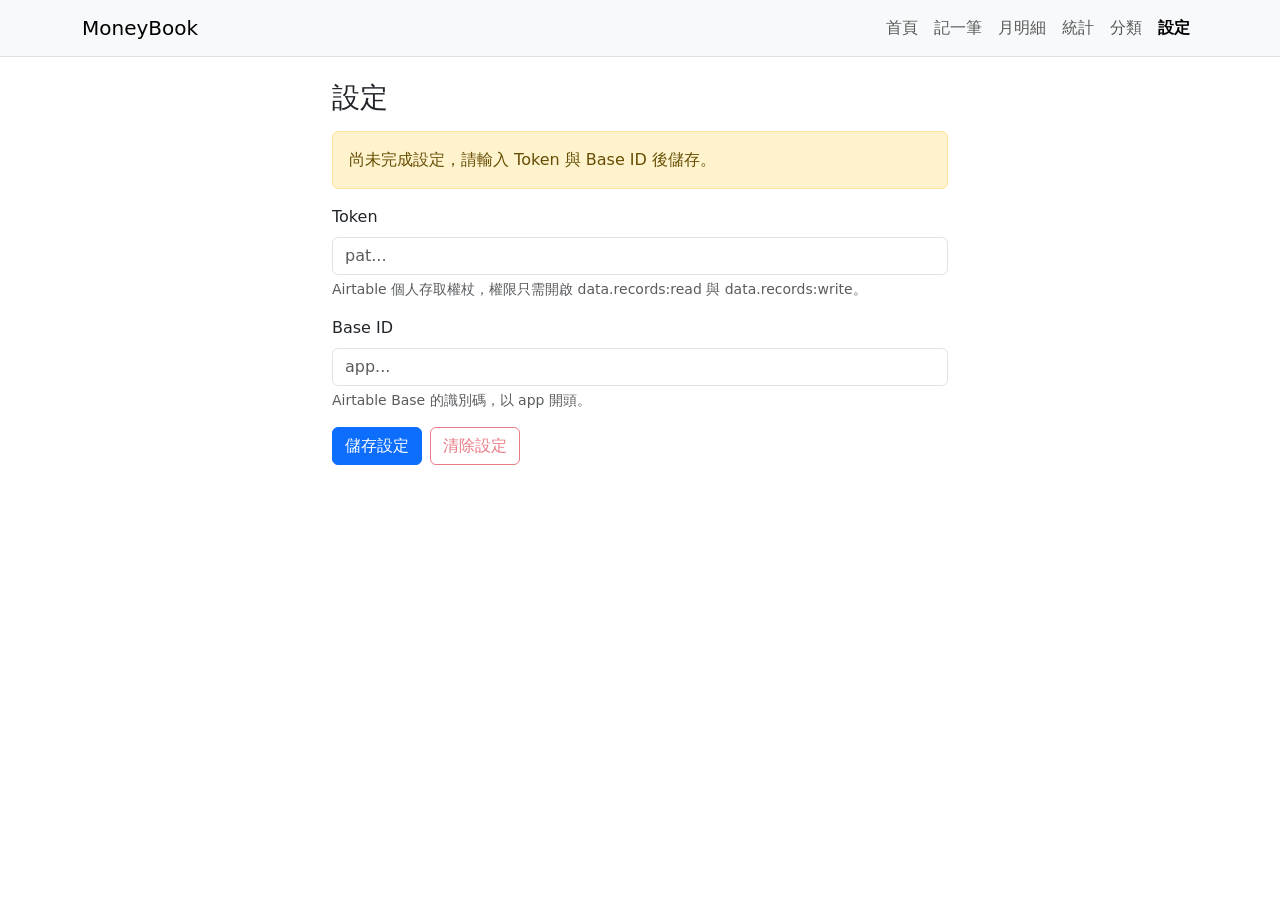
<file: index.html>
<!DOCTYPE html>
<html lang="zh-Hant-TW">
<head>
  <meta charset="UTF-8">
  <meta name="viewport" content="width=device-width, initial-scale=1">
  <title>首頁 - MoneyBook</title>
  <link href="https://cdn.jsdelivr.net/npm/bootstrap@5.3.3/dist/css/bootstrap.min.css" rel="stylesheet">
  <link href="./css/style.css" rel="stylesheet">
</head>
<body>
  <header id="navbar"></header>

  <main class="container py-4" style="max-width: 720px;">
    <h1 class="h3 mb-3">首頁</h1>

    <div id="alertArea"></div>

    <!-- 讀取資料時顯示 spinner -->
    <div id="loading" class="d-flex justify-content-center py-5">
      <div class="spinner-border text-primary" role="status">
        <span class="visually-hidden">載入中...</span>
      </div>
    </div>

    <div id="content" class="d-none">
      <h2 class="h6 text-secondary" id="monthLabel"></h2>

      <!-- 本月收入、支出、結餘 -->
      <div class="row g-2 mb-4 text-center">
        <div class="col-4">
          <div class="card h-100">
            <div class="card-body px-2 py-3">
              <div class="small text-secondary">收入</div>
              <div class="fw-bold text-success text-break" id="sumIncome">-</div>
            </div>
          </div>
        </div>
        <div class="col-4">
          <div class="card h-100">
            <div class="card-body px-2 py-3">
              <div class="small text-secondary">支出</div>
              <div class="fw-bold text-danger text-break" id="sumExpense">-</div>
            </div>
          </div>
        </div>
        <div class="col-4">
          <div class="card h-100">
            <div class="card-body px-2 py-3">
              <div class="small text-secondary">結餘</div>
              <div class="fw-bold text-break" id="sumBalance">-</div>
            </div>
          </div>
        </div>
      </div>

      <!-- 最近 10 筆紀錄 -->
      <h2 class="h5">最近 10 筆紀錄</h2>
      <div id="recentList" class="list-group mb-3"></div>
      <p id="emptyMessage" class="text-center text-secondary py-4 d-none">尚無紀錄</p>

      <div class="d-grid">
        <a class="btn btn-outline-primary" id="monthLink" href="./list.html">查看本月明細</a>
      </div>
    </div>
  </main>

  <script src="https://cdn.jsdelivr.net/npm/bootstrap@5.3.3/dist/js/bootstrap.bundle.min.js"></script>
  <script type="module" src="./js/index.js"></script>
</body>
</html>
</file>
<file: css/style.css>
/* MoneyBook 共用樣式：以 Bootstrap 內建類別為主，這裡只放必要的自訂樣式 */

body {
  min-height: 100vh;
}

/* 讓 flex 子元素內的長文字可以換行，不會撐破版面 */
.min-w-0 {
  min-width: 0;
}

/* 統計頁圖表容器：Chart.js 需要有明確高度才能隨寬度自適應 */
.chart-box {
  height: 240px;
  max-width: 320px;
}

.chart-box-wide {
  height: 280px;
}

/* 統計頁表格中的分類顏色標記 */
.color-swatch {
  display: inline-block;
  width: 0.75rem;
  height: 0.75rem;
  border-radius: 0.2rem;
  margin-right: 0.5rem;
}

/* 導覽列目前所在頁面以粗體標示 */
.navbar .nav-link.active {
  font-weight: 600;
}
</file>
